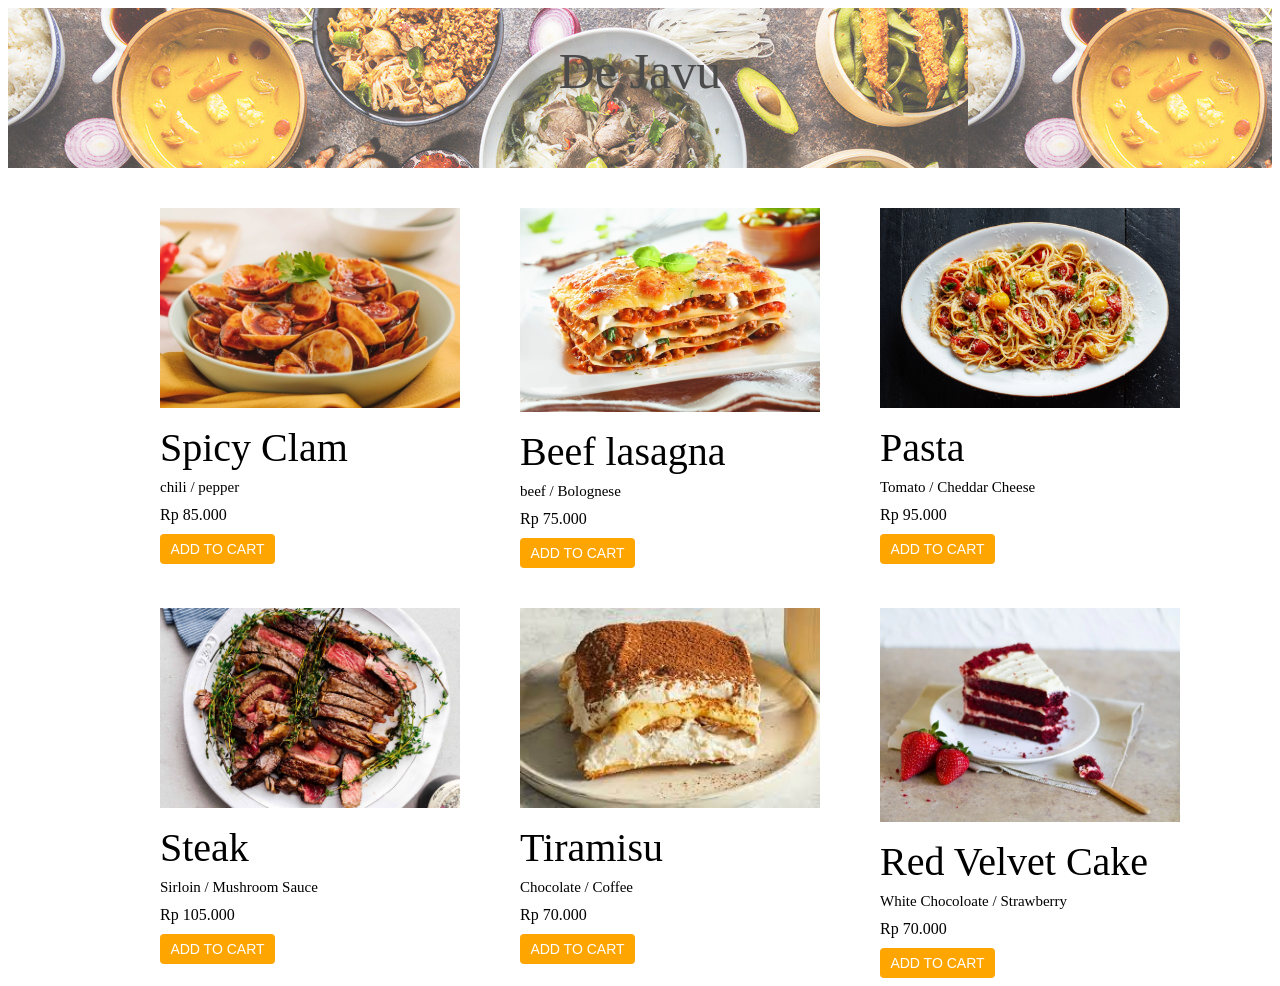
<file: HCI week 6/main.html>
<!DOCTYPE html>
<html>
  <head>
    <title>Restaurant Menu</title>
    <link rel="stylesheet" href="stylesheet.css"
  </head>
  <body>
    <header>
      <div class="container">
        <h1 class="nameres">De Javu</h1>
      </div>
    </header>
    <div class="contain">
      <div class="foodmenu">
        <img class="thumbnail" src="dishes1.jpeg">
        <div class="desc">
          <p class="foodname">Spicy Clam</p>
          <p class="ingredients">chili / pepper</p>
          <p class="price">Rp 85.000</p>
          <button class="cart">ADD TO CART</button>
        </div>
      </div>
      <div class="foodmenu">
        <img class="thumbnail" src="lasagna.webp">
        <div class="desc">
          <p class="foodname">Beef lasagna</p>
          <p class="ingredients">beef / Bolognese</p>
          <p class="price">Rp 75.000</p>
          <button class="cart">ADD TO CART</button>
        </div>
      </div>    
      <div class="foodmenu">
        <img class="thumbnail" src="pasta.webp">
        <div class="desc">
          <p class="foodname">Pasta</p>
          <p class="ingredients">Tomato / Cheddar Cheese</p>
          <p class="price">Rp 95.000</p>
          <button class="cart">ADD TO CART</button>
        </div>
      </div>    
      <div class="foodmenu">
        <img class="thumbnail" src="steak1.jpeg">
        <div class="desc">
          <p class="foodname">Steak</p>
          <p class="ingredients">Sirloin / Mushroom Sauce</p>
          <p class="price">Rp 105.000</p>
          <button class="cart">ADD TO CART</button>
        </div>
      </div>    
      <div class="foodmenu">
        <img class="thumbnail" src="tiramisu.jpeg">
        <div class="desc">
          <p class="foodname">Tiramisu</p>
          <p class="ingredients">Chocolate / Coffee</p>
          <p class="price">Rp 70.000</p>
          <button class="cart">ADD TO CART</button>
        </div>
      </div>    
      <div class="foodmenu">
        <img class="thumbnail" src="red.webp">
        <div class="desc">
          <p class="foodname">Red Velvet Cake</p>
          <p class="ingredients">White Chocoloate / Strawberry</p>
          <p class="price">Rp 70.000</p>
          <button class="cart">ADD TO CART</button>
        </div>
      </div>    
    </div>
  </body>
</html>
</file>
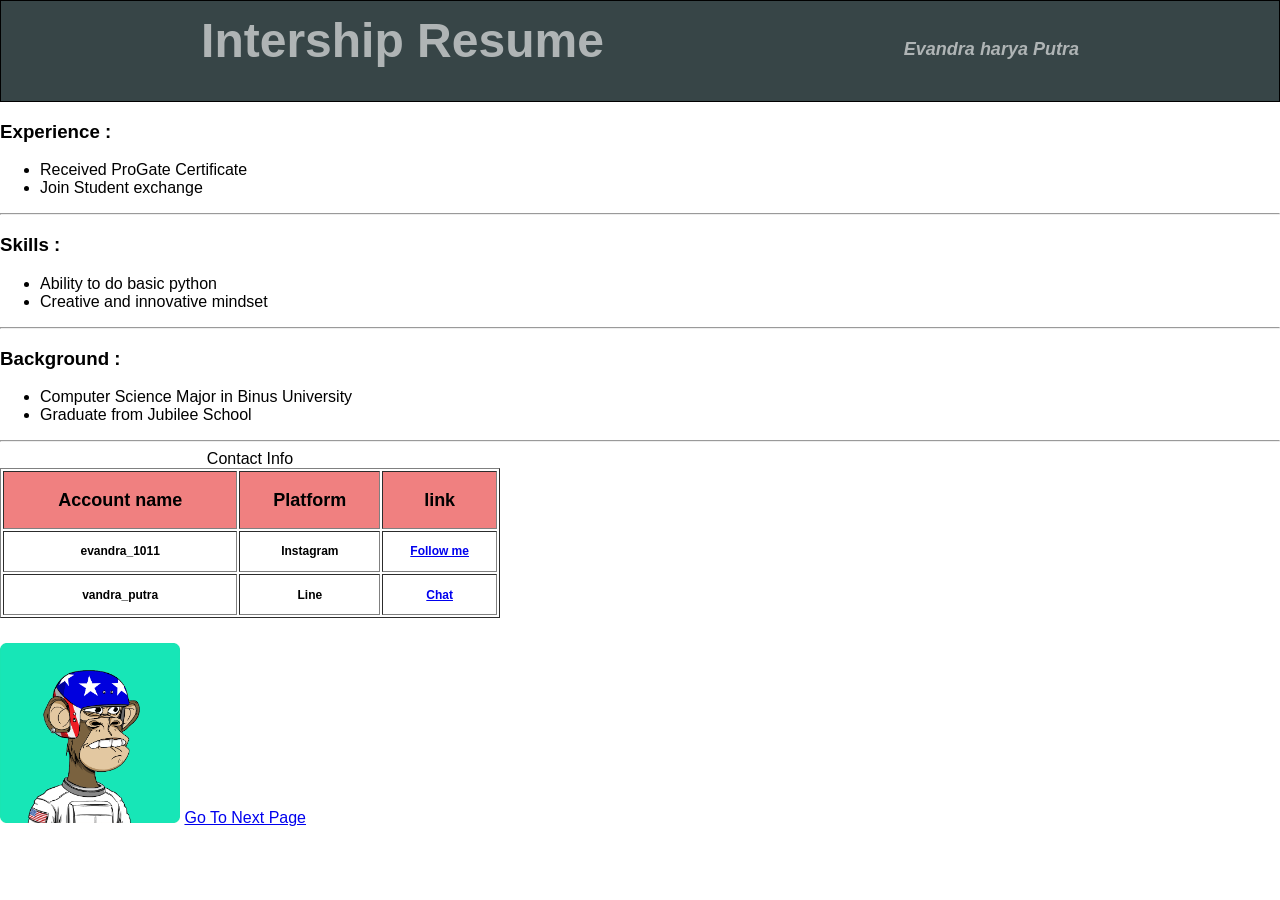
<file: HCI/week 3/resume.html>
<!DOCTYPE html>
<html>
  <head>
    <title>
      Resume Evandra (2602118433)
    </title>
    <style>
      body {
        font-family: Arial;
        margin: 0px;
        
      }
      .title {
        font-size: 48px;
        margin-top: 12px;
        display: flex;
        align-items: center;
        font-weight: bold;
        margin-right: 300px;
        color: white;
        opacity: 0.6;
        float: right;
        
      }
      .name {
        font-size: 18px;
        margin-top: 12px;
        display: flex;
        align-items: center;
        font-style: italic;
        margin-left: 0px;
        color: white;
        opacity: 0.6;
        float: left;
      }
      .header {
        border: solid 1px;
        background-color: rgba(34, 49, 52, 0.9);
        display: flex;
        justify-content: center;
        text-align: center;
        padding-top: 0px;
        height: 100px;
      }
      .tab {
        width: 500px;
        height: 150px;
        
      }
      .b {
        font-size: 18px;
        background-color: lightcoral;
      }
      .a {
        font-weight: 400;
        font-size: 12px;
      }
      .pic {
        width: 180px;
        margin-top: 25px;

        
      }
    </style>
  </head>
  <body>
    <div class="header">
        <h1 class="title">Intership Resume</h1>
        <h2 class="name">Evandra harya Putra</h2>
    </div>
    <div>
      <h3>Experience :</h3>
      <ul>
        <li>Received ProGate Certificate</li>
        <li>Join Student exchange</li>
      </ul>
      <hr>
      <h3>Skills :</h3>
      <ul>
        <li>Ability to do basic python</li>
        <li>Creative and innovative mindset</li>
      </ul>
      <hr>
      <h3>Background :</h3>
      <ul>
        <li>Computer Science Major in Binus University</li>
        <li>Graduate from Jubilee School</li>
      </ul>
      <hr>
      <div>
        <table class="tab" border="solid">
          <caption>Contact Info</caption>
          <tr class="b">
            <th>Account name</th>
            <th>Platform</th>
            <th>link</th>
          </tr>
          <tr class="a">
            <th>evandra_1011</th>
            <th>Instagram</th>
            <th><a href="https://www.instagram.com/evandra_1011/">Follow me</a></th>
          </tr>
          <tr class="a">
            <th>vandra_putra</th>
            <th>Line</th>
            <th><a href="https://line.me/ti/p/_O1KAnak8U">Chat</a></th>
          </tr>
        </table>
        <div>
          <img class="pic" src="unnamed-2.webp">
          <a href="nextpage.html">Go To Next Page</a>
        </div>
      </div>
    </div>
  </body>
</html>
</file>
<file: HCI week 6/stylesheet.css>
body {
  font: arial;
}
header {
  background-image: url('dishes.jpeg');
  opacity: 0.7;
  height: 160px;
  width: 100%;
  margin-top:0;
}
h1 {
  color: rgb(0, 0, 0);
  font: arial;
  font-size: 50px;
  font-weight: 500;
  text-align: center;
  display: inline-block;
  
}
.container {
  text-align: center;
}

.thumbnail {
  width: 300px;
  margin-top: 40px;
  margin-left: 60px;
  margin-bottom: 0px;


}

.desc {
  margin-left: 60px;
  display: block;
  font-weight: lighter;
  margin-top: 0px;
}

.foodname {
  font-size: 40px;
  margin-bottom: -8px;
  margin-top: 12px;
}

.ingredients {
  margin-top: 16px;
  font-size: 15px;
  margin-bottom: 0px;
}

.price {
  margin-top: 10px;
  margin-bottom: 0px;
}

.cart {
  background-color: orange;
  color: white;
  font-size: 14px;
  border-radius: 4px;
  border: none;
  height: 30px;
  width: 115px;
  margin-top: 10px;
  cursor: pointer;
}


.contain {
  display: flex;
  flex-direction: row;
  flex: 1;
  flex-wrap: wrap;
  justify-content: center;
  object-position: center;
}
</file>
